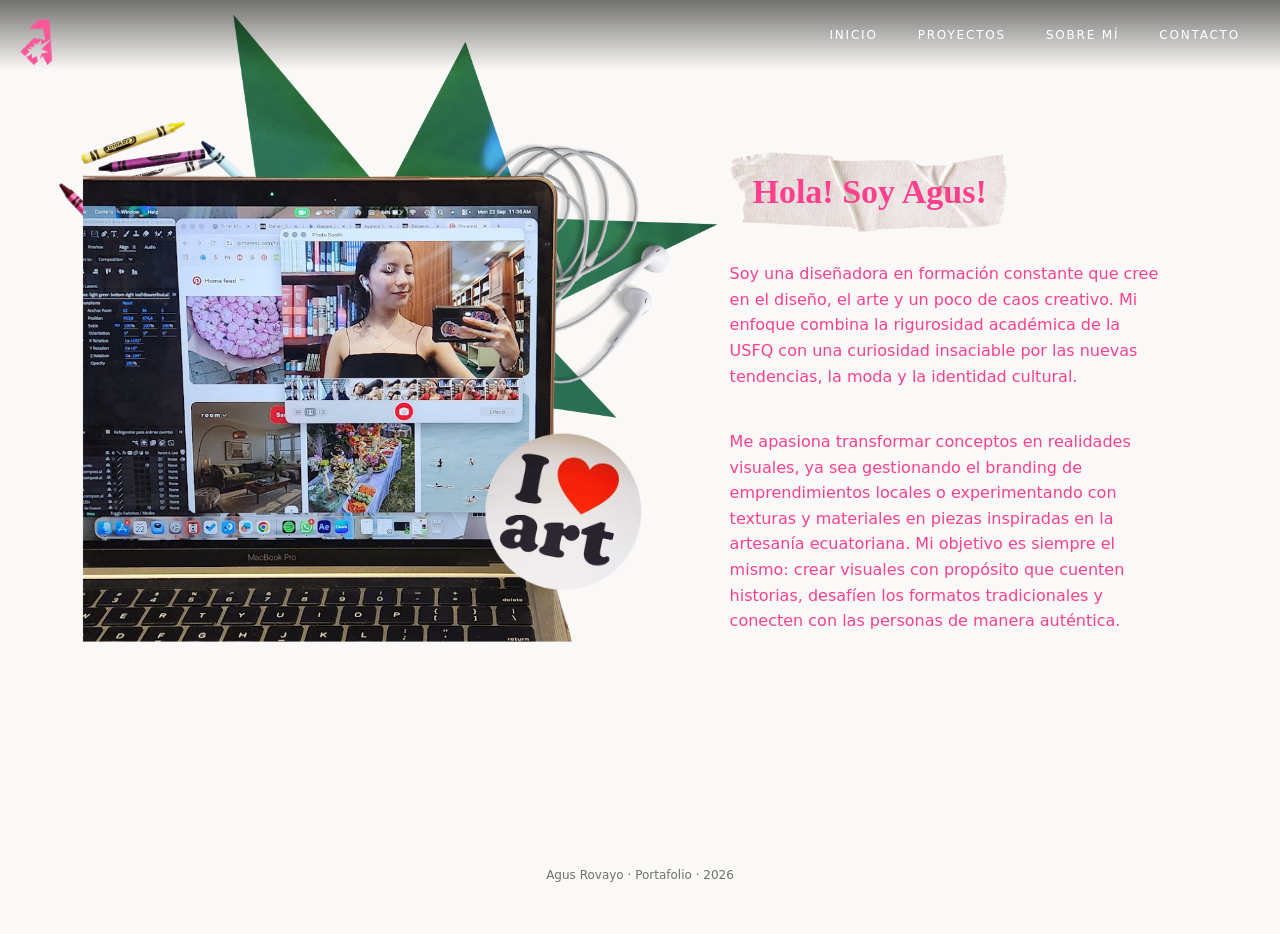
<file: sobremi.html>
<!DOCTYPE html>
<html lang="es">
    <head>
        <meta charset="UTF-8">
        <title>Sobre mí | Agus Artes Gráficas</title>
        <link rel="stylesheet" href="styles.css">
    </head>
    <body class="page-sobremi">
        <header class="top-bar">
            <div class="logo">
              <img src="logoags.png" alt="Agus Artes Gráficas logo">
            </div>
          
            <nav class="main-nav">
              <a href="index.html">INICIO</a>
              <a href="proyectos.html">PROYECTOS</a>
              <a href="sobremi.html">SOBRE MÍ</a>
              <a href="contactoportafolio.html">CONTACTO</a>
            </nav>
          </header>

          <main class="about" aria-label="Sobre mí">
            <section class="about-hero" aria-label="Presentación de Agus">
              <div class="about-inner">
                <div class="about-collage" aria-label="Collage sobre Agus">
                  <img
                    class="about-img about-img--crayons"
                    src="crayones.png"
                    alt="Crayones de colores"
                  >
                  <img
                    class="about-img about-img--star"
                    src="estrellaverde.png"
                    alt="Estrella verde decorativa"
                  >
                  <img
                    class="about-img about-img--headphones"
                    src="headphones.png"
                    alt="Audífonos blancos"
                  >
                  <img
                    class="about-img about-img--laptop"
                    src="laptop.png"
                    alt="Computadora portátil con collage de referencias visuales"
                  >
                  <img
                    class="about-img about-img--sticker"
                    src="iloveart.png"
                    alt="Sticker que dice I love art"
                  >
                </div>

                <div class="about-text">
                  <div class="about-heading">
                    <img
                      class="about-heading-tape"
                      src="scotch.png"
                      alt=""
                      aria-hidden="true"
                    >
                    <h1 class="about-title">Hola! Soy Agus!</h1>
                  </div>

                  <div class="about-copy">
                    <p>
                      Soy una diseñadora en formación constante que cree en el diseño, el arte y un poco de caos creativo.
                      Mi enfoque combina la rigurosidad académica de la USFQ con una curiosidad insaciable por las nuevas
                      tendencias, la moda y la identidad cultural.
                    </p>
                    <p>
                      Me apasiona transformar conceptos en realidades visuales, ya sea gestionando el branding de
                      emprendimientos locales o experimentando con texturas y materiales en piezas inspiradas en la
                      artesanía ecuatoriana. Mi objetivo es siempre el mismo: crear visuales con propósito que cuenten
                      historias, desafíen los formatos tradicionales y conecten con las personas de manera auténtica.
                    </p>
                  </div>
                </div>
              </div>
            </section>
          </main>

          <footer class="site-footer" aria-label="Pie de página">
            <p>Agus Rovayo · Portafolio · 2026</p>
          </footer>

    </body>
</html>
</file>
<file: styles.css>
/* ==========================================================================
   STYLES.CSS - Portafolio Agus Artes Gráficas
   ==========================================================================
   Organization:
   1. Base / Global
   2. Page: INICIO (index.html)
   3. Page: PROYECTOS (proyectos.html) - by project
   4. Page: SOBRE MÍ (sobremi.html)
   5. Page: CONTACTO (contactoportafolio.html)
   6. Shared: Top bar, nav, buttons, footer
   ========================================================================== */

/* ==========================================================================
   1. BASE / GLOBAL
   ========================================================================== */

* {
    box-sizing: border-box;
}

html,
body {
    height: 100%;
}

body {
    margin: 0;
    padding: 0;
    min-height: 100vh;
    font-family: Inter, system-ui, -apple-system, Segoe UI, Roboto, Arial, sans-serif;
    padding-top: 70px; /* space for fixed top bar */
}

/* ----- Page-specific body backgrounds / nav ----- */
/* Contact page - contactoportafolio.html */
body.page-contacto {
    background-image: url('./fondocontacto.jpg');
    background-size: cover;
    background-attachment: fixed;
    background-position: center;
    background-repeat: no-repeat;
}

/* Index page - index.html */
body.page-inicio {
    background: #faf9f7;
    color: rgba(0, 0, 0, 0.9);
    padding-top: 0; /* allow hero image to sit behind navbar */
}

/* Sobre mí page - sobremi.html */
body.page-sobremi {
    background: #faf9f7;
    color: rgba(0, 0, 0, 0.9);
    padding-top: 0;
}

body.page-sobremi .logo img {
    filter: brightness(0) saturate(100%) invert(48%) sepia(79%) saturate(1800%) hue-rotate(305deg) brightness(100%) contrast(95%);
}

/* Proyectos page - proyectos.html */
body.page-proyectos {
    background: #f9f7f4;
    color: rgba(0, 0, 0, 0.9);
    padding-top: 0;
}

body.page-proyectos .top-bar {
    background: linear-gradient(to bottom, rgba(0, 0, 0, 0.25), rgba(0, 0, 0, 0));
}

body.page-proyectos .main-nav a {
    color: #FD408D;
}

body.page-proyectos .logo img {
    filter: brightness(0) saturate(100%) invert(48%) sepia(79%) saturate(1800%) hue-rotate(305deg) brightness(100%) contrast(95%);
}


/* ==========================================================================
   2. PAGE: INICIO (index.html)
   ========================================================================== */

.inicio {
    padding: 0;
}

.hero {
    position: relative;
    min-height: 100vh;
    display: grid;
    align-items: end;
    overflow: hidden;
}

.hero-bg {
    position: absolute;
    inset: 0;
    background-size: cover;
    min-height: 100vh;
    width: 100%;
    background: url('./indexbackground.png') center top / cover no-repeat;
}

.hero-content {
    position: relative;
    width: min(1100px, 94vw);
    margin: 0 auto;
    padding: 48px 0 72px;
    display: flex;
    justify-content: center;
    align-items: flex-end;
}

.hero-collage {
    position: relative;
    width: min(900px, 94vw);
    max-height: 560px;
    aspect-ratio: 16 / 9;
}

.hero-img {
    position: absolute;
    display: block;
}

.hero-img--postcard {
    width: 58%;
    left: 18%;
    top: -5%;
}

.hero-img--mirror {
    width: 22%;
    right: 20%;
    bottom: -5%;
}

.hero-img--papertab {
    width: 30%;
    left: 10%;
    top: 5%;
}

/* Navbar over hero on index */
body.page-inicio .top-bar {
    background: linear-gradient(
        to bottom,
        rgba(0, 0, 0, 0.45),
        rgba(0, 0, 0, 0)
    );
}

.hero-card {
    width: min(560px, 92vw);
    border-radius: 18px;
    background: rgba(255, 255, 255, 0.88);
    backdrop-filter: blur(8px);
    border: 1px solid rgba(0, 0, 0, 0.08);
    box-shadow: 0 24px 70px rgba(0, 0, 0, 0.25);
    padding: 22px 22px 20px;
}

.hero-kicker {
    margin: 0 0 6px;
    font-size: 12px;
    letter-spacing: 0.15em;
    text-transform: uppercase;
    color: rgba(0, 0, 0, 0.55);
}

.hero-title {
    margin: 0 0 8px;
    font-size: clamp(28px, 4.6vw, 44px);
    font-weight: 800;
    font-family: helvetica neue;
}

.hero-subtitle {
    margin: 0 0 18px;
    color: rgba(0, 0, 0, 0.72);
    font-size: 14px;
}

.hero-actions {
    display: flex;
    gap: 10px;
    flex-wrap: wrap;
}

/* Index: section with project grid & connect */
.section {
    padding: 64px 24px;
}

.section-inner {
    width: min(1100px, 94vw);
    margin: 0 auto;
    text-align: center;
}

.section-heading {
    position: relative;
    display: inline-block;
    margin: 0 auto 22px;
}

.section-heading-tape {
    display: block;
    width: min(280px, 70vw);
}

.section-heading .section-title {
    position: absolute;
    inset: 0;
    display: flex;
    align-items: center;
    justify-content: center;
    margin: 0;
}

.section-title {
    margin: 0 0 22px;
    font-size: clamp(22px, 3.2vw, 32px);
    font-weight: 800;
    font-family: helvetica neue;
    text-align: center;
}

.section-title__accent {
    color: #e64c8a;
}

.project-grid {
    display: grid;
    grid-template-columns: repeat(4, minmax(0, 1fr));
    gap: 16px;
}

.project-card {
    text-decoration: none;
    color: inherit;
    border-radius: 16px;
    background: rgba(255, 255, 255, 0.9);
    border: 1px solid rgba(0, 0, 0, 0.08);
    box-shadow: 0 18px 40px rgba(0, 0, 0, 0.12);
    overflow: hidden;
    transform: translateY(0);
    transition: transform 160ms ease, box-shadow 160ms ease;
}

.project-card:hover {
    transform: translateY(-3px);
    box-shadow: 0 22px 55px rgba(0, 0, 0, 0.16);
}

.project-thumb {
    height: 150px;
    overflow: hidden;
    background: linear-gradient(135deg, rgba(0, 0, 0, 0.08), rgba(0, 0, 0, 0.02));
}

.project-thumb img {
    width: 100%;
    height: 100%;
    object-fit: cover;
    display: block;
}

.project-label {
    padding: 14px 16px 16px;
    font-weight: 800;
    font-family: helvetica neue;
    color: #e64c8a;
    font-style: italic;
    text-align: center;
}

.section--connect {
    background: linear-gradient(120deg, rgba(230, 76, 138, 0.14), rgba(0, 0, 0, 0.02));
}

.connect {
    display: flex;
    justify-content: center;
}

.connect-card {
    width: min(820px, 94vw);
    border-radius: 18px;
    background: rgba(255, 255, 255, 0.9);
    border: 1px solid rgba(0, 0, 0, 0.08);
    box-shadow: 0 18px 50px rgba(0, 0, 0, 0.14);
    padding: 24px;
    text-align: center;
}

.connect-title {
    margin: 0 0 10px;
    font-size: 28px;
    font-weight: 900;
    font-family: helvetica neue;
}

.connect-text {
    margin: 0 0 18px;
    color: rgba(0, 0, 0, 0.7);
}

.connect-actions {
    display: flex;
    justify-content: center;
    gap: 10px;
    flex-wrap: wrap;
    margin-bottom: 16px;
}

.connect-socials {
    display: flex;
    justify-content: center;
    gap: 10px;
}

.connect-socials__icon {
    display: inline-flex;
    width: 44px;
}

.connect-socials__icon img {
    width: 100%;
    display: block;
}


/* ==========================================================================
   3. PAGE: PROYECTOS (proyectos.html)
   ========================================================================== */

/* ----- 3.1 Shared layout (all projects) ----- */
.proyectos-main {
    position: relative;
    z-index: 1;
    min-height: calc(100vh - 70px);
    padding: 98px 24px 64px;
}

.proyectos-inner {
    width: min(880px, 94vw);
    margin: 0 auto;
}

.proyecto {
    position: relative;
    margin-bottom: 120px;
    padding: 48px 40px 64px;
    background: rgba(255, 255, 255, 0.85);
    border-radius: 24px;
    box-shadow: 0 4px 24px rgba(0, 0, 0, 0.06), 0 1px 3px rgba(0, 0, 0, 0.04);
    border: 1px solid rgba(0, 0, 0, 0.06);
}

.proyecto:last-child {
    margin-bottom: 0;
}

.proyecto-star {
    position: absolute;
    bottom: -8%;
    max-width: 320px;
    pointer-events: none;
    z-index: 0;
}

.proyecto-star--left {
    left: -12%;
    transform: rotate(-8deg);
}

.proyecto-star--right {
    right: -10%;
    transform: rotate(25deg);
}

.proyecto-collage {
    position: relative;
    width: 100%;
    aspect-ratio: 16 / 10;
    z-index: 1;
}

.proyecto-collage > * {
    position: absolute;
}

.proyecto-titulo {
    display: block;
    max-width: 38%;
    height: auto;
}

.proyecto-descripcion {
    margin: 0;
    font-size: clamp(12px, 1.4vw, 15px);
    line-height: 1.6;
    color: rgba(0, 0, 0, 0.78);
}

.proyecto-descripcion--small {
    font-size: clamp(11px, 1.2vw, 14px);
    color: rgba(0, 0, 0, 0.65);
}

.proyecto-imagenes img {
    max-width: 100%;
    height: auto;
    display: block;
}

.proyecto-imagenes-cluster {
    display: grid;
    grid-template-columns: repeat(3, 1fr);
    gap: 4%;
}

.proyecto-imagenes-cluster img {
    width: 100%;
    height: auto;
    object-fit: cover;
    aspect-ratio: 1;
}

.proyecto-graficas {
    display: grid;
    grid-template-columns: repeat(3, 1fr);
    gap: 3%;
}

.proyecto-graficas img {
    width: 100%;
    height: auto;
    object-fit: cover;
}

.proyecto-collage-float {
    position: relative;
    margin: 0 auto;
}

.proyecto-collage-float .collage-img {
    position: absolute;
    display: block;
    object-fit: contain;
    height: auto;
}

.proyecto-header {
    text-align: center;
}

.proyecto-header .proyecto-titulo {
    display: block;
    margin: 0 auto;
    max-width: 50%;
}

.proyecto-header--left {
    text-align: left;
}

.proyecto-header--left .proyecto-titulo {
    margin: 0;
}

.proyecto-header--right {
    text-align: right;
}

.proyecto-header--right .proyecto-titulo {
    margin: 0 0 0 auto;
}

/* ----- 3.2 Project: STARBUCKS ----- */
.proyecto-collage--starbucks {
    aspect-ratio: auto;
    display: flex;
    flex-direction: column;
    gap: 32px;
}

.proyecto-collage--starbucks > * {
    position: static;
}

.proyecto-starbucks-header {
    text-align: center;
}

.proyecto-collage--starbucks .proyecto-titulo {
    display: block;
    margin: -2% 4%;
    max-width: 50%;
}

.proyecto-starbucks-mid {
    display: grid;
    grid-template-columns: 1fr 1.3fr;
    gap: 32px;
    align-items: start;
}

.proyecto-collage--starbucks .proyecto-descripcion {
    margin: -10% 0 0 25%;
    text-align: center;
    padding-right: 0px;
}

.proyecto-starbucks-hero {
    display: flex;
    justify-content: flex-end;
    align-items: flex-start;
}

.proyecto-starbucks-hero img {
    max-width: 60%;
    margin-top: -25%;
    margin-right: 20%;
    height: auto;
    object-fit: contain;
    display: block;
}

.proyecto-collage-float--starbucks {
    width: 100%;
    max-width: 540px;
    min-height: 400px;
}

.proyecto-collage-float--starbucks .collage-img--1 { top: 65%; left: 35%; width: 25%; transform: rotate(-3deg); z-index: 2; }
.proyecto-collage-float--starbucks .collage-img--2 { top: 65%; right: 14%; left: auto; width: 25%; transform: rotate(2deg); z-index: 1; }
.proyecto-collage-float--starbucks .collage-img--3 { bottom: 0%; left: 5%; width: 15%; transform: rotate(-5deg); z-index: 2; }
.proyecto-collage-float--starbucks .collage-img--4 { bottom: 2%; left: 15%; width: 12%; transform: rotate(3deg); z-index: 2; }
.proyecto-collage-float--starbucks .collage-img--5 { top: 60%; left: 8%; width: 25%; transform: rotate(1deg); z-index: 1; }

/* ----- 3.3 Project: LADY PINK ----- */
.proyecto-collage--ladypink {
    aspect-ratio: auto;
    display: flex;
    flex-direction: column;
    gap: 28px;
}

.proyecto-collage--ladypink > * {
    position: static;
}

.proyecto-ladypink-mid {
    display: flex;
    flex-direction: column;
    align-items: center;
    gap: 24px;
    max-width: 540px;
    margin: 0 auto;
}

.proyecto-ladypink-visual {
    flex-shrink: 0;
    width: 100%;
    max-width: 380px;
    display: flex;
    justify-content: center;
}

.proyecto-ladypink-visual .proyecto-img-destacada {
    max-width: 150%;
    width: 150%;
    height: auto;
    display: block;
    transform: rotate(4deg);
}

.proyecto-collage--ladypink .proyecto-descripcion {
    margin: 0;
    text-align: center;
    max-width: 400px;
    padding: 0 16px;
}


/* ----- 3.4 Project: REFRANES DE ECUADOR ----- */
.proyecto-collage--refranes {
    aspect-ratio: auto;
    display: flex;
    flex-direction: column;
    gap: 24px;
}

.proyecto-collage--refranes > * {
    position: static;
}

.proyecto-collage-float--refranes {
    width: 100%;
    max-width: 480px;
    min-height: 320px;
}

.proyecto-collage-float--refranes .collage-img--1 { top: 30%; left: 2%; width: 28%; }
.proyecto-collage-float--refranes .collage-img--2 { top: 30%; left: 36%; width: 28%; }
.proyecto-collage-float--refranes .collage-img--3 { top: 30%; right: 2%; left: auto; width: 28%; }
.proyecto-collage-float--refranes .collage-img--4 { bottom: 9%; left: 18%; width: 26%; }
.proyecto-collage-float--refranes .collage-img--5 { bottom: 9%; left: 50%; width: 26%; }

.proyecto-refranes-text {
    text-align: center;
    max-width: 520px;
    margin: 0 auto;
}

.proyecto-collage--refranes .proyecto-titulo {
    margin-top: -8%;
}

/* ----- 3.5 Project: DIABLADA DE PÍLLARO ----- */
.proyecto-collage--diablada {
    aspect-ratio: auto;
    display: flex;
    flex-direction: column;
    gap: 28px;
}

.proyecto-collage--diablada .proyecto-titulo {
    height: 20%;
}

.proyecto-collage--diablada > * {
    position: static;
}

.proyecto-diablada-mid {
    display: flex;
    flex-direction: column;
    align-items: center;
    gap: 32px;
}

.proyecto-collage--diablada .proyecto-descripcion {
    text-align: left;
    max-width: 480px;
    margin: 0 20% 0 60%;
    order: 1;
}

.proyecto-diablada-mid .proyecto-collage-float {
    order: 2;
    margin-top: 24px;
}

.proyecto-collage-float--diablada {
    width: 100%;
    max-width: 520px;
    min-height: 420px;
}

.proyecto-collage-float--diablada .collage-img--1 { top: -40%; left: -10%; width: 15%; transform: rotate(-4deg); z-index: 3; }
.proyecto-collage-float--diablada .collage-img--2 { top: -85%; left: -2%; width: 40%; transform: rotate(2deg); z-index: 2; }
.proyecto-collage-float--diablada .collage-img--3 { bottom: 20%; left: 55%; width: 55%; transform: rotate(10deg); z-index: 2; }
.proyecto-collage-float--diablada .collage-img--4 { bottom: 0; right: -10%; left: auto; width: 35%; transform: rotate(4deg); z-index: 3; }

/* ----- 3.6 Project: USFQ STICKERS ----- */
.proyecto-collage--usfq {
    aspect-ratio: auto;
    display: flex;
    flex-direction: column;
    gap: 24px;
}

.proyecto-collage--usfq > * {
    position: static;
}

.proyecto-collage--usfq .proyecto-header--left {
    margin-bottom: 8px;
}

.proyecto-collage--usfq .proyecto-header--left .proyecto-titulo {
    padding: 5px 16px;
    max-width: none;
    width: 45%;
}

.proyecto-usfq-mid {
    display: flex;
    flex-wrap: wrap;
    justify-content: center;
    align-items: flex-start;
    gap: 28px;
}

.proyecto-usfq-mid .proyecto-collage-float {
    flex: 0 0 auto;
}

.proyecto-collage--usfq .proyecto-descripcion {
    flex: 1 1 280px;
    max-width: 340px;
    margin-left: 60%;
    margin-top: -10%;
    text-align: left;
}

.proyecto-collage-float--usfq {
    width: 100%;
    max-width: 460px;
    min-height: 320px;
}

.proyecto-collage-float--usfq .collage-img--1 { bottom: 5%; left: -30%; width: 90%; transform: rotate(-8deg); z-index: 2; }
.proyecto-collage-float--usfq .collage-img--3 { bottom: 80%; left: -10%; width: 70%; transform: rotate(2deg); z-index: 1; }
.proyecto-collage-float--usfq .collage-img--4 { bottom: 30%; right: 20%; left: auto; width: 30%; z-index: 3; }

/* ----- 3.7 Proyectos: Responsive ----- */
@media (max-width: 900px) {
    .proyecto {
        margin-bottom: 80px;
        padding: 28px 20px 40px;
    }

    .proyecto-star {
        max-width: 240px;
        opacity: 0.6;
    }

    .proyecto-starbucks-mid {
        grid-template-columns: 1fr;
        gap: 24px;
    }

    .proyecto-starbucks-hero {
        justify-content: center;
    }

    .proyecto-starbucks-hero img {
        max-width: 70%;
    }

    .proyecto-collage-float--starbucks {
        min-height: 320px;
    }

    .proyecto-collage-float--refranes {
        min-height: 280px;
    }

    .proyecto-collage-float--diablada {
        min-height: 340px;
    }

    .proyecto-collage-float--usfq {
        min-height: 260px;
    }

    .proyecto-ladypink-visual {
        max-width: 280px;
    }

    .proyecto-collage--ladypink .proyecto-descripcion {
        max-width: 100%;
    }

    .proyecto-usfq-mid {
        flex-direction: column;
        align-items: center;
    }
}


/* ==========================================================================
   4. PAGE: SOBRE MÍ (sobremi.html)
   ========================================================================== */

.about {
    min-height: calc(100vh - 70px);
}

.about-hero {
    position: relative;
    z-index: 1;
    padding: 110px 24px 40px;
    display: flex;
    align-items: center;
    justify-content: center;
}

.about-inner {
    width: min(1120px, 94vw);
    margin: 0 auto;
    display: grid;
    grid-template-columns: minmax(0, 58%) minmax(0, 42%);
    gap: 40px;
    align-items: center;
}

.about-collage {
    position: relative;
    width: clamp(320px, 55vw, 640px);
    aspect-ratio: 16 / 10;
    max-height: 520px;
    z-index: 1;
}

.about-img {
    position: absolute;
    display: block;
    max-width: 100%;
}

.about-img--crayons {
    width: 36%;
    top: -14%;
    left: -4%;
}

.about-img--star {
    width: 500%;
    top: -40%;
    right: 0;
}

.about-img--headphones {
    width: 40%;
    top: -8%;
    right: 6%;
    z-index: 1;
}

.about-img--laptop {
    width: 78%;
    left: 0;
    bottom: -18%;
    z-index: 1;
}

.about-img--sticker {
    width: 25%;
    bottom: -5%;
    right: 12%;
    z-index: 3;
}

.about-text {
    position: relative;
    max-width: 430px;
    z-index: 2;
}

.about-collage,
.about-img,
.about-text {
    transition: all 0.3s ease-in-out;
}

.about-heading {
    position: relative;
    display: inline-block;
    margin-top: 40px;
    margin-bottom: 24px;
}

.about-heading-tape {
    display: block;
    width: min(280px, 70vw);
}

.about-title {
    position: absolute;
    inset: 0;
    display: flex;
    align-items: center;
    justify-content: center;
    text-align: center;
    margin: 0;
    padding: 0 12px;
    font-size: clamp(22px, 3.2vw, 34px);
    font-weight: 800;
    font-family: helvetica neue;
    color: #FD408D;
}

.about-copy {
    font-size: 16px;
    line-height: 1.6;
    font-weight: 500;
    color: #FD408D;
}

.about-copy p {
    margin: 0 0 40px;
}

.about-copy p:last-child {
    margin-bottom: 0;
}

@media (max-width: 900px) {
    .about-inner {
        grid-template-columns: minmax(0, 1fr);
        gap: 32px;
    }

    .about-text {
        max-width: 520px;
        margin: 0 auto;
        text-align: center;
    }

    .about-copy {
        text-align: left;
    }

    .about-collage {
        margin: 40px auto 0;
    }

    .about-img--laptop {
        bottom: -1%;
    }

    .about-img--sticker {
        bottom: -3%;
    }
}

@media (max-width: 520px) {
    .about-collage {
        width: 80%;
        aspect-ratio: 4 / 3;
        margin: 40px auto 0;
        top: 0;
        left: 0;
    }

    .about-img--crayons {
        top: -10%;
        left: 2%;
    }

    .about-img--headphones {
        top: 32%;
        right: 10%;
    }

    .about-img--laptop {
        left: 4%;
    }

    .about-img--sticker {
        right: 15%;
        top: 60%;
    }
}


/* ==========================================================================
   5. PAGE: CONTACTO (contactoportafolio.html)
   ========================================================================== */

.contacto {
    min-height: calc(100vh - 70px);
    padding: 40px 24px 64px;
    display: flex;
    align-items: center;
    justify-content: center;
}

.contact-stage {
    width: min(1100px, 94vw);
    position: relative;
    padding-top: 56px;
    transform: translateY(-220px);
}

.contact-title {
    position: absolute;
    top: 0;
    right: 0;
    margin: 0;
    color: #ffffff;
    font-size: clamp(32px, 4.6vw, 54px);
    font-family: helvetica neue;
    font-weight: 800;
    text-shadow: 0 8px 24px rgba(0, 0, 0, 0.55);
    padding-bottom: 20px;
    max-width: 50%;
    text-align: right;
    z-index: 5;
}

/* Success modal overlay */
.custom-modal {
    display: none;
    position: fixed;
    inset: 0;
    justify-content: center;
    align-items: center;
    background: rgba(0, 0, 0, 0.4);
    z-index: 1500;
}

.window--modal {
    position: relative;
    width: min(520px, 90vw);
    height: auto;
}

.window--modal .window-body {
    padding: 24px 24px 20px;
    display: flex;
    flex-direction: column;
    gap: 16px;
    justify-content: center;
}

.window--modal p {
    margin: 0;
    font-size: 14px;
    color: rgba(0, 0, 0, 0.85);
}

.window--modal button {
    align-self: flex-end;
    border: none;
    border-radius: 20px;
    padding: 10px 18px;
    background: rgba(0, 0, 0, 0.86);
    color: #ffffff;
    font-weight: 600;
    cursor: pointer;
}

.window--modal button:hover {
    background: rgba(0, 0, 0, 0.94);
}

.window {
    position: absolute;
    border-radius: 18px;
    background: rgba(255, 255, 255, 0.96);
    box-shadow: 0 24px 70px rgba(0, 0, 0, 0.35);
    overflow: hidden;
    border: 1px solid rgba(0, 0, 0, 0.1);
}

.window::before {
    content: "";
    display: block;
    height: 44px;
    background: rgba(245, 245, 245, 0.9);
    border-bottom: 1px solid rgba(0, 0, 0, 0.08);
}

.window::after {
    content: "";
    position: absolute;
    top: 14px;
    left: 16px;
    width: 60px;
    height: 35px;
    background:
        radial-gradient(circle at 8px 7px, #ff5f57 6px, transparent 7px),
        radial-gradient(circle at 29px 7px, #febc2e 6px, transparent 7px),
        radial-gradient(circle at 50px 7px, #28c840 6px, transparent 7px);
}

.window-body {
    height: calc(100% - 44px);
}

.window--photo {
    left: 0;
    top: 0;
    width: min(520px, 48vw);
    height: 470px;
}

.window--photo img {
    width: 100%;
    height: 100%;
    object-fit: cover;
    display: block;
}

.window--mail {
    right: 0;
    top: 90px;
    width: min(680px, 60vw);
    height: 430px;
}

.window--mail .window-body {
    padding: 22px 26px 26px;
    position: relative;
}

.mail-form {
    display: grid;
    gap: 14px;
}

.mail-row {
    display: grid;
    grid-template-columns: 92px 1fr;
    align-items: center;
    gap: 12px;
    padding-bottom: 10px;
    border-bottom: 1px solid rgba(0, 0, 0, 0.08);
}

.mail-row label {
    font-size: 12px;
    color: rgba(0, 0, 0, 0.55);
}

.mail-row input,
.mail-row textarea {
    width: 100%;
    border: none;
    outline: none;
    background: transparent;
    font-size: 14px;
    color: rgba(0, 0, 0, 0.85);
    font-family: inherit;
}

.mail-row textarea {
    resize: none;
    min-height: 140px;
}

.mail-row--message {
    align-items: flex-start;
}

.mail-actions {
    display: flex;
    justify-content: flex-end;
    margin-top: 10px;
}

.mail-socials {
    position: absolute;
    left: 26px;
    bottom: 22px;
    display: flex;
    gap: 5px;
}

.mail-socials__icon {
    display: inline-flex;
    width: 50px;
    padding-top: 20;
}

.mail-socials__icon img {
    width: 100%;
    object-fit: fill;
    display: block;
}

.mail-actions button {
    border: none;
    border-radius: 20px;
    padding: 12px 18px;
    background: rgba(0, 0, 0, 0.86);
    color: #ffffff;
    font-weight: 700;
    cursor: pointer;
}

.mail-actions button:hover {
    background: rgba(0, 0, 0, 0.94);
}

@media (max-width: 750px) {
    .contact-stage {
        padding-top: 0;
        transform: none;
        margin-top: 24px;
    }

    .contact-title {
        position: static;
        margin: 0 auto 20px;
        text-align: center;
        max-width: 100%;
        font-size: clamp(32px, 4.6vw, 54px);
    }

    .window {
        position: relative;
        width: 100% !important;
        height: auto !important;
        margin-bottom: 16px;
    }

    .window--photo,
    .window--mail {
        top: auto;
        left: auto;
        right: auto;
    }

    .window-body {
        height: auto;
    }

    .window--photo img {
        height: 260px;
    }
}


/* ==========================================================================
   6. SHARED: Top bar, nav, buttons, footer
   ========================================================================== */

.top-bar {
    position: fixed;
    top: 0;
    left: 0;
    right: 0;
    height: 70px;
    padding: 16px 40px 16px 0;
    display: flex;
    align-items: center;
    justify-content: space-between;
    background: linear-gradient(to bottom, rgba(0, 0, 0, 0.55), rgba(0, 0, 0, 0));
    z-index: 1000;
}

.logo {
    margin: 0;
    padding-left: 8px;
    padding-right: 20px;
    padding-top: 15px;
}

.logo img {
    height: 70px;
    display: block;
}

.main-nav {
    display: flex;
    gap: 40px;
}

.main-nav a {
    color: #ffffff;
    text-decoration: none;
    font-size: 12px;
    letter-spacing: 0.15em;
    text-transform: uppercase;
}

.main-nav a:hover {
    text-decoration: underline;
}

.btn {
    display: inline-flex;
    align-items: center;
    justify-content: center;
    border-radius: 999px;
    padding: 12px 16px;
    text-decoration: none;
    font-weight: 700;
    font-size: 13px;
    border: 1px solid rgba(0, 0, 0, 0.12);
    cursor: pointer;
    user-select: none;
}

.btn--primary {
    background: rgba(0, 0, 0, 0.9);
    color: #ffffff;
    border-color: rgba(0, 0, 0, 0.9);
}

.btn--primary:hover {
    background: rgba(0, 0, 0, 0.96);
}

.btn--ghost {
    background: transparent;
    color: rgba(0, 0, 0, 0.88);
}

.btn--ghost:hover {
    background: rgba(0, 0, 0, 0.05);
}

.site-footer {
    padding: 26px 24px 40px;
    text-align: center;
    color: rgba(0, 0, 0, 0.55);
    font-size: 12px;
}


/* ==========================================================================
   SHARED RESPONSIVE
   ========================================================================== */

@media (max-width: 900px) {
    .hero-content {
        width: 110%;
        min-height: 100vh;
        margin: 0 auto;
        display: flex;
        flex-direction: column;
        justify-content: center;
        align-items: center;
        padding: 48px 16px 40px;
    }

    .project-grid {
        grid-template-columns: repeat(2, minmax(0, 1fr));
    }
}

@media (max-width: 520px) {
    .hero-content {
        justify-content: center;
        padding: 34px 0 52px;
    }
}
</file>
